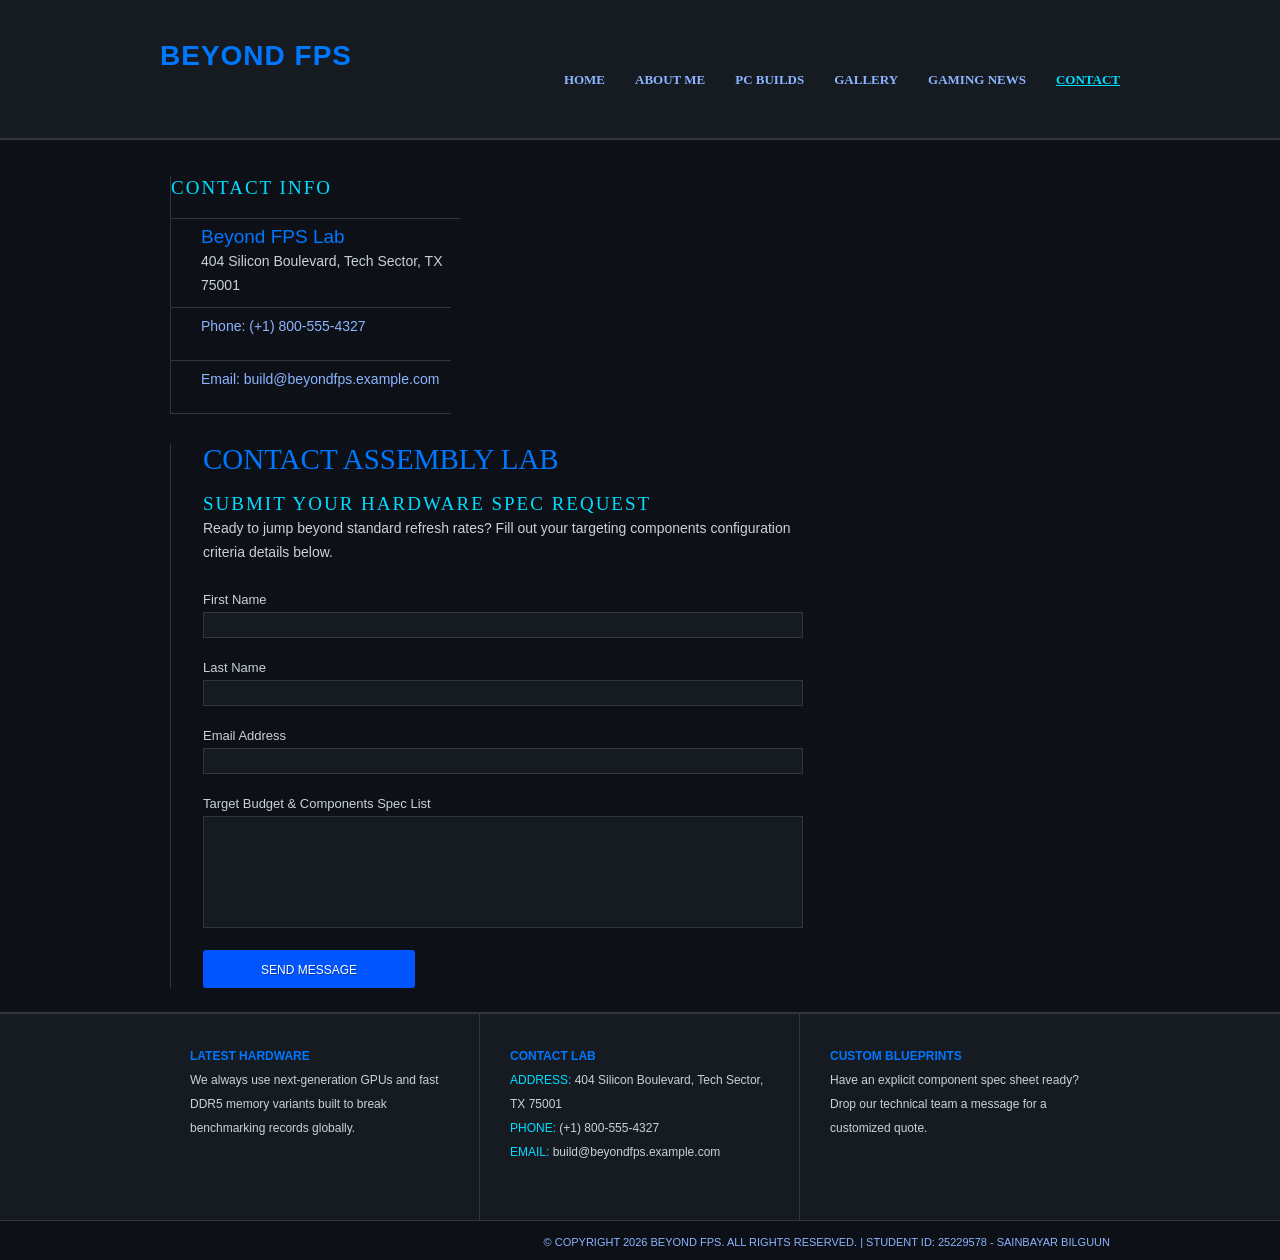
<file: contact.html>
<!doctype html>
<html>
  <head>
    <meta charset="UTF-8" />
    <title>Contact | Beyond FPS</title>
    <link rel="stylesheet" href="style.css" type="text/css" />
  </head>
  <body>
    <div id="header">
      <div class="clearfix">
        <div class="logo">
          <a href="index.html">Beyond FPS</a>
        </div>
        <ul class="navigation">
          <li><a href="index.html">Home</a></li>
          <li><a href="about.html">About Me</a></li>
          <li><a href="practices.html">PC Builds</a></li>
          <li><a href="lawyers.html">Gallery</a></li>
          <li><a href="news.html">Gaming News</a></li>
          <li class="active"><a href="contact.html">Contact</a></li>
        </ul>
      </div>
    </div>
    <div id="contents">
      <div class="clearfix">
        <div class="sidebar">
          <div>
            <h2>Contact Info</h2>
            <ul class="contact">
              <li>
                <p>
                  <span class="home"></span><em>Beyond FPS Lab</em>404 Silicon
                  Boulevard, Tech Sector, TX 75001
                </p>
              </li>
              <li><p class="phone">Phone: (+1) 800-555-4327</p></li>
              <li><p class="mail">Email: build@beyondfps.example.com</p></li>
            </ul>
          </div>
        </div>
        <div class="main">
          <h1>Contact Assembly Lab</h1>
          <h2>Submit Your Hardware Spec Request</h2>
          <p>
            Ready to jump beyond standard refresh rates? Fill out your targeting
            components configuration criteria details below.
          </p>
          <form action="index.html" method="post" class="message">
            <label>First Name</label>
            <input type="text" value="" />
            <label>Last Name</label>
            <input type="text" value="" />
            <label>Email Address</label>
            <input type="text" value="" />
            <label>Target Budget & Components Spec List</label>
            <textarea></textarea>
            <input type="submit" value="Send Message" />
          </form>
        </div>
      </div>
    </div>
    <div id="footer">
      <div class="clearfix">
        <div class="section">
          <h4>Latest Hardware</h4>
          <p>
            We always use next-generation GPUs and fast DDR5 memory variants
            built to break benchmarking records globally.
          </p>
        </div>
        <div class="section contact">
          <h4>Contact Lab</h4>
          <p>
            <span>Address:</span> 404 Silicon Boulevard, Tech Sector, TX 75001
          </p>
          <p><span>Phone:</span> (+1) 800-555-4327</p>
          <p><span>Email:</span> build@beyondfps.example.com</p>
        </div>
        <div class="section">
          <h4>Custom Blueprints</h4>
          <p>
            Have an explicit component spec sheet ready? Drop our technical team
            a message for a customized quote.
          </p>
        </div>
      </div>
      <div id="footnote">
        <div class="clearfix">
          <p>
            © Copyright 2026 Beyond FPS. All Rights Reserved. | Student ID:
            25229578 - Sainbayar Bilguun
          </p>
        </div>
      </div>
    </div>
  </body>
</html>
</file>
<file: style.css>
/* Website template by freewebsitetemplates.com */
body {
	background-color: #0d1117; /* Deep Black background */
	min-width: 960px;
	margin: 0;
}
img {
	display: block;
	border: 0;
}
/** box-shadow **/
.box {
	background-color: #161b22;
	display: inline-block;
	-moz-box-shadow: 0 0 1px 3px rgba(0, 119, 255, 0.2);
	-webkit-box-shadow: 0 0 1px 3px rgba(0, 119, 255, 0.2);
	box-shadow: 0 0 1px 3px rgba(0, 119, 255, 0.2);
	zoom: 1;
}
.box > img {
	display: block;
	position: relative; 
}
.clearfix {
	width: 960px;
	margin: 0 auto;
}
.clearfix:after {
	clear:both;
	content:"";
	display:block;
	line-height:0;
	height:1%;
	visibility:hidden;
}
/*------------ Sprites ------------*/
.more, .subscribe, input[type='submit'] {
	background: #0055ff; /* Sleek Blue Buttons */
	border-radius: 3px;
}
.home, .phone, .mail, .fax {
	padding-left: 24px;
	color: #8cb4ff;
}
.frame1, .frame2, .frame3, .frame4, .frame5, .news > li {
	border: 1px solid #30363d;
	background: #161b22;
	border-radius: 8px;
}
.more, .subscribe, input[type='submit'] {
	color: #fff;
	display: inline-block;
	font: 12px/28px Arial, Helvetica, sans-serif;
	height: 28px;
	width: 97px;
	text-align: center;
	text-decoration: none;
	text-shadow: 1px 1px rgba(0, 0, 0, 0.3);
	text-transform: uppercase;
}
.more:hover {
	background: #00ddff;
	color: #000;
}
.subscribe, input[type='submit'] {
	height: 38px;
	line-height: 38px;
	width: 212px;
	background: #0055ff;
}
.subscribe:hover, input[type='submit']:hover {
	background: #00ddff;
}
.frame1 {
	height: 150px;
	width: 203px;
	margin: 0 auto 6px;
	padding: 8px 7px 0;
	text-align: center;
}
.frame2 {
	height: 316px;
	width: 924px;
	margin: 0 auto 18px;
	padding: 6px 7px 0;
	text-align: center;
}
.frame3 {
	height: 221px;
	width: 586px;
	margin: 0 auto 6px;
	padding: 7px 7px 0;
	text-align: center;
}
.frame4 {
	height: 108px;
	width: 93px;
	padding: 7px 7px 0;
	text-align: center;
}
.frame5 {
	height: 220px;
	width: 268px;
	padding: 7px 6px 0;
	text-align: center;
}
/*------------ HEADER ------------*/
#header {
	background: #161b22;
	padding: 40px 0 46px;
	border-bottom: 2px solid #30363d;
}
/** logo **/
.logo {
	float: left;
	display: inline-block;
}
.logo a {
	font-family: "Arial Black", Gadget, sans-serif;
	font-size: 28px;
	color: #0077ff !important;
	text-decoration: none !important;
	font-weight: bold;
	text-transform: uppercase;
	letter-spacing: 1px;
}
/** navigation **/
.navigation {
	float: right;
	list-style: none;
	margin: 28px 0 0;
	padding: 0;
}
.navigation li {
	float: left;
	margin-left: 30px;
	position: relative;
}
.navigation li > a {
	color: #8cb4ff;
	font: bold 13px/24px Times, "Times New Roman", serif;
	text-decoration: none;
	text-transform: uppercase;
}
.navigation li.active > a, .navigation li > a:hover {
	color: #00ddff;
	text-decoration: underline;
}
/*------------ CONTENTS ------------*/
#contents {
	padding-bottom: 24px;
}
#contents > div.clearfix:first-child {
	width: 940px;
	padding: 30px 10px 0;
}
#contents img {
	border: 1px solid #30363d;
}
h1 {
	color: #0077ff;
	font: 29px/30px "Times New Roman", Times, serif;
	margin: 0 0 12px;
	text-transform: uppercase;
}
h2 {
	color: #00ddff;
	font: 19px/24px "Times New Roman", Times, serif;
	letter-spacing: 2px;
	margin: 0;
	text-transform: uppercase;
}
p {
	color: #c9d1d9;
	font: 14px/24px Arial, Helvetica, sans-serif;
	margin: 0 0 24px;
}
p a {
	color: #00ddff;
}
p a:hover {
	color: #fff;
}
/** Adbox **/
#adbox {
	background: #161b22;
	border-bottom: 1px solid #30363d;
	padding-top: 15px;
}
#adbox > div {
	background-color: #0d1117;
	width: 958px;
	border: 1px solid #30363d;
	margin: 0 auto;
	position: relative;
}
#adbox > div img {
	float: right;
}
#adbox .detail {
	font-family: Times, "Times New Roman", serif;
	height: 185px;
	line-height: 48px;
	width: 308px;
	text-align: center;
	position: absolute;
	left: 54px;
	top: 90px;
}
#adbox .detail h1 {
	color: #0077ff;
	font-size: 30px;
	font-weight: normal;
	line-height: 48px;
	margin: 0;
	text-transform: none;
}
#adbox .detail p {
	color: #c9d1d9;
	font: 25px/48px "Times New Roman", Times, serif;
	margin: 0;
}
.highlight {
	background: #161b22;
	border-bottom: 1px solid #30363d;
}
.highlight .clearfix {
	width: 940px;
}
.highlight h1 {
	font-size: 32px;
	line-height: 36px;
	padding: 12px 0 12px;
	text-transform: none;
}
.highlight h2 {
	color: #00ddff;
	margin-bottom: 24px;
}
.testimonial, .main, .sidebar > div h2, .sidebar ul li, .main > .section {
	border-left: 1px solid #30363d;
}
.testimonial {
	float: right;
	width: 260px;
	margin-left: 20px;
	padding: 24px 20px;
	background: #161b22;
}
.testimonial > span {
	color: #8cb4ff;
	display: block;
	font: 14px/24px Arial, Helvetica, sans-serif;
	text-align: right;
}
.featured {
	padding: 30px 0;
}
.featured > h2 {
	color: #0077ff;
	width: 940px;
	margin: 0 auto 24px;
	padding: 0 10px;
}
.featured ul {
	list-style: none;
	padding: 0;
}
.featured li {
	float: left;
	width: 220px;
	margin: 0 10px;
}
.featured li p {
	padding-left: 4px;
}
.featured li p b {
	display: block;
	text-transform: uppercase;
	color: #00ddff;
}
.featured li .more {
	margin-left: 4px;
}
.main {
	float: left;
	min-height: 500px;
	width: 600px;
	padding: 0 0 0 32px;
}
.main h1 {
	margin-bottom: 18px;
}
.main h2 {
	margin-bottom: 12px;
}
.main h1 + h2 {
	margin: 0;
}
.main h1 + div.frame3 {
	margin-top: 36px;
}
.main > .section {
	width: 600px;
	margin-bottom: 16px;
	margin-left: -28px;
	padding-left: 30px;
}
.main > .last-child, .sidebar ul li.last-child {
	background: none;
}
.main > .section ul {
	list-style: none;
	margin: 0;
	padding: 0;
}
.main > .section ul li {
	display: inline-block;
	margin: 0 0 24px;
}
.main > .section ul li .frame4 {
	float: left;
	margin-bottom: 1px;
	margin-right: 20px;
}
.main > .section ul li p {
	margin: 6px 0 0;
}
.main > .section ul li p b {
	display: block;
	text-transform: uppercase;
	color: #00ddff;
}
.practices {
	list-style: none;
	display: inline-block;
	width: 640px;
	margin: 0 0 0 -20px;
	padding: 0;
}
.practices li {
	float: left;
	margin: 0 20px 36px;
	position: relative;
}
.practices li a {
	text-decoration: none;
}
.practices li a span {
	background-color: #0055ff;
	color: #fff;
	display: block;
	font: 19px/46px "Times New Roman", Times, serif;
	height: 46px;
	width: 265px;
	text-transform: uppercase;
	position: absolute;
	bottom: 21px;
	left: 8px;
	text-align: center;
}
.practices li a:hover span {
	background-color: #00ddff;
	color: #000;
}
.sidebar {
	float: left;
	width: 290px;
	padding-right: 18px;
}
.sidebar > div {
	margin: 0 0 30px;
}
.sidebar > div h2 {
	margin: 0 0 6px;
	padding-bottom: 18px;
	border-bottom: 1px solid #30363d;
}
.sidebar > div:first-child h2 {
	margin-bottom: 0;
	margin-top: 6px;
}
.sidebar > div p {
	margin: 0;
	padding-bottom: 24px;
	padding-right: 30px;
}
.sidebar > div p span {
	display: block;
	text-align: right;
	color: #00ddff;
}
.sidebar ul {
	list-style: none;
	margin: 0;
	padding: 0;
}
.sidebar ul li {
	display: inline-block;
	min-height: 36px;
	width: 280px;
	padding: 6px 0 10px 10px;
	border-bottom: 1px solid #30363d;
}
.sidebar ul li > a span.box {
	float: left;
	margin-right: 20px;
}
.sidebar ul li a {
	color: #8cb4ff;
	font: 13px/24px Arial, Helvetica, sans-serif;
	text-decoration: none;
}
.sidebar ul li a:hover {
	color: #00ddff;
}
.sidebar ul li img.box {
	float: left;
	margin: 4px 20px 12px 0;
}
.sidebar .contact li {
	background: none;
	padding-left: 0;
}
.sidebar .contact li p {
	padding: 0  0 0 30px;
}
.sidebar .contact li p em {
	display: block;
	font-size: 19px;
	font-style: normal;
	color: #0077ff;
}
.news {
	list-style: none;
	margin: 0;
	padding: 0;
}
.news > li {
	display: inline-block;
	height: 269px;
	width: 578px;
	margin-bottom: 12px;
	padding: 6px 22px 0 6px;
}
.news > li .box {
	float: left;
	margin-right: 20px;
}
.news > li p.info, .details p.info {
	font-size: 11px;
	margin: 0;
	padding-top: 24px;
}
.author {
	color: #00ddff;
}
.news > li h2, .details h2 {
	color: #0077ff;
	letter-spacing: 0;
	margin-bottom: 24px;
}
.news > li .more {
	float: right;
}
.images {
	float: left;
	width: 210px;
	margin-right: 20px;
	padding-right: 10px;
}
#contents .images img.box {
	border: 5px solid #161b22;
}
.details {
	float: left;
	width: 360px;
}
.details p.info {
	padding-top: 0;
}
.message label {
	color: #c9d1d9;
	display: block;
	font: 13px/24px Arial, Helvetica, sans-serif;
}
.message input[type='text'], .message textarea {
	background: #161b22;
	border: 1px solid #30363d;
	color: #fff;
}
.message input[type='text'] {
	height: 24px;
	width: 590px;
	margin: 0 0 18px;
	padding: 0 4px;
}
.message textarea {
	height: 110px;
	width: 590px;
	margin: 0 0 18px;
	padding: 0 4px;
	overflow: auto;
	resize: none;
}
.message input[type='submit'] {
	cursor: pointer;
	border: none;
}
/*------------ FOOTER ------------*/
#footer {
	background: #161b22;
	border-top: 2px solid #30363d;
}
#footer .section {
	float: left;
	min-height: 146px;
	width: 259px;
	border-left: 1px solid #30363d;
	padding: 30px;
}
#footer .section h4 {
	color: #0077ff;
	font: bold 12px/24px Arial, Helvetica, sans-serif;
	margin: 0;
	text-transform: uppercase;
}
#footer .section p {
	font-size: 12px;
	margin: 0;
	color: #c9d1d9;
}
#footer .section:first-child {
	border: 0;
}
#footer .contact p span {
	text-transform: uppercase;
	color: #00ddff;
}
#footnote {
	background: #0d1117;
	border-top: 1px solid #30363d;
	padding: 6px 0 3px;
}
#footnote p {
	color: #8cb4ff;
	font: 11px/30px Arial, Helvetica, sans-serif;
	margin: 0;
	padding-right: 10px;
	text-align: right;
	text-transform: uppercase;
}
</file>
